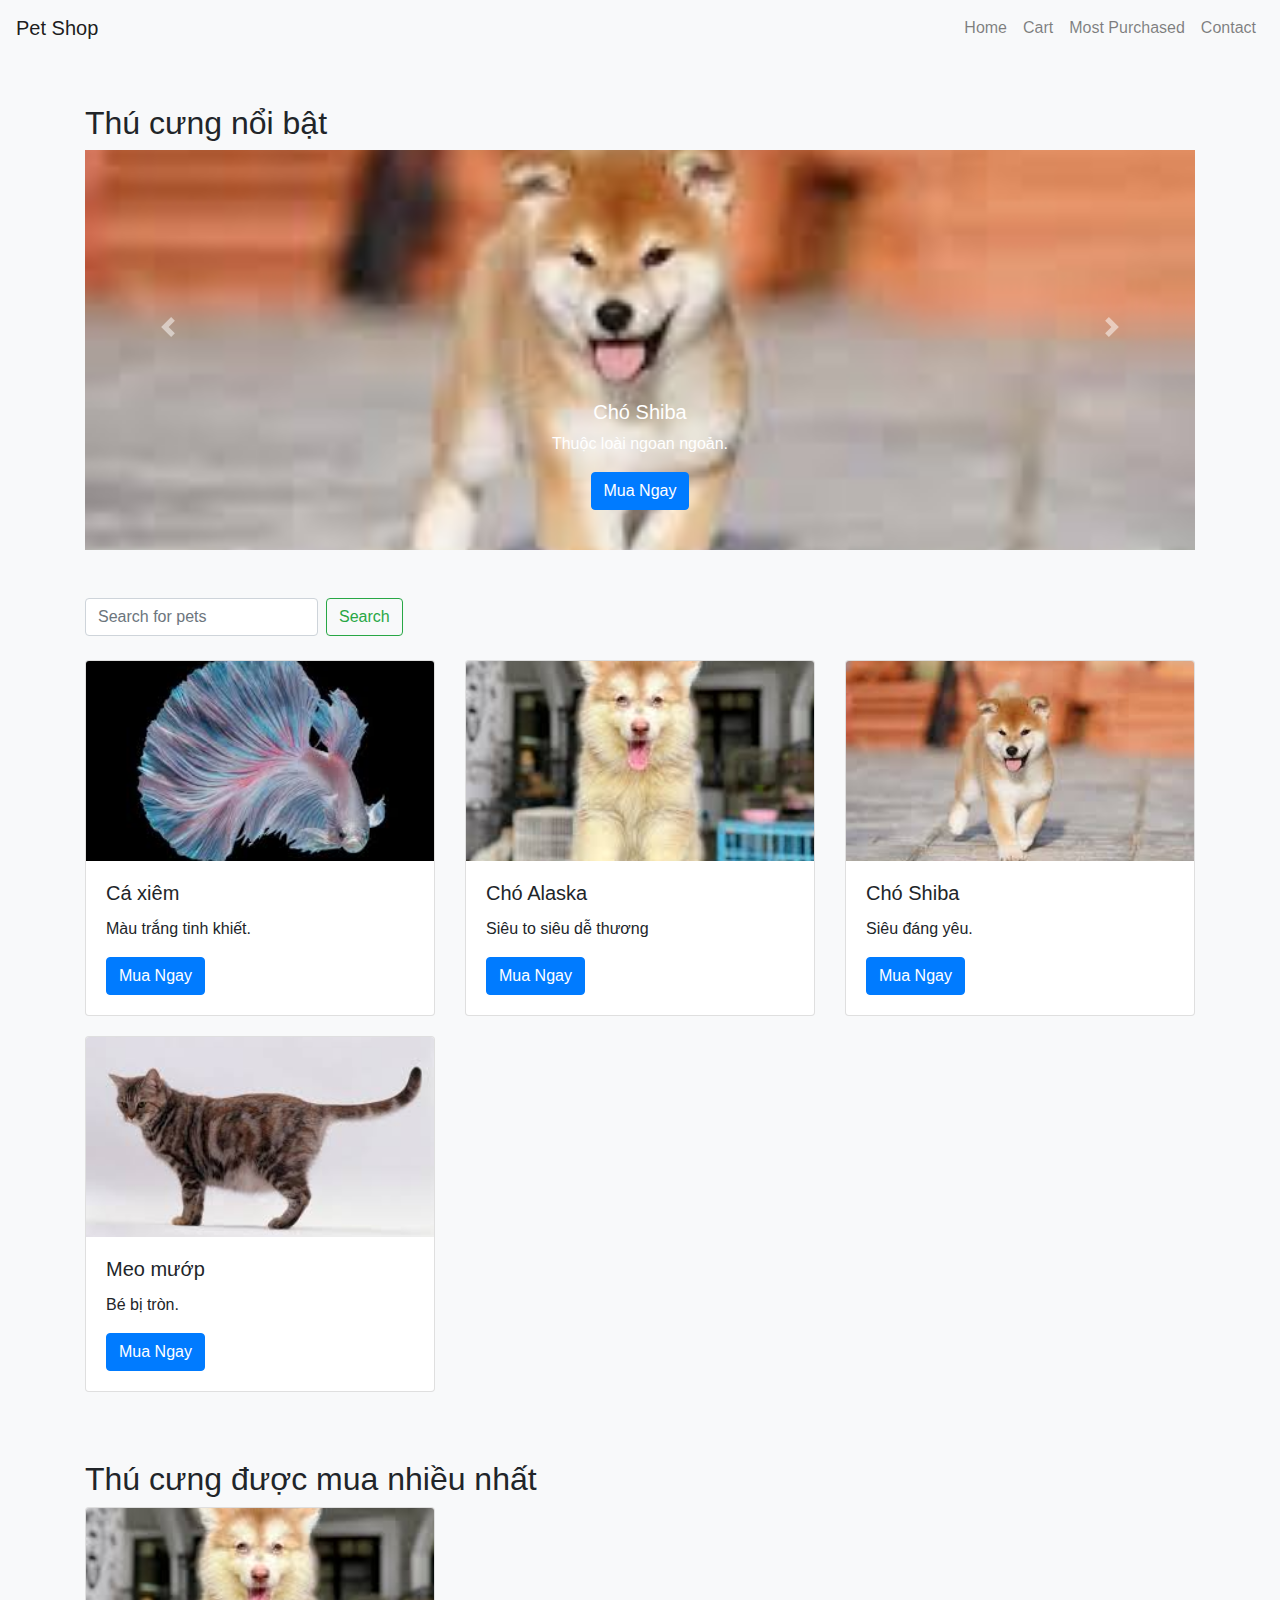
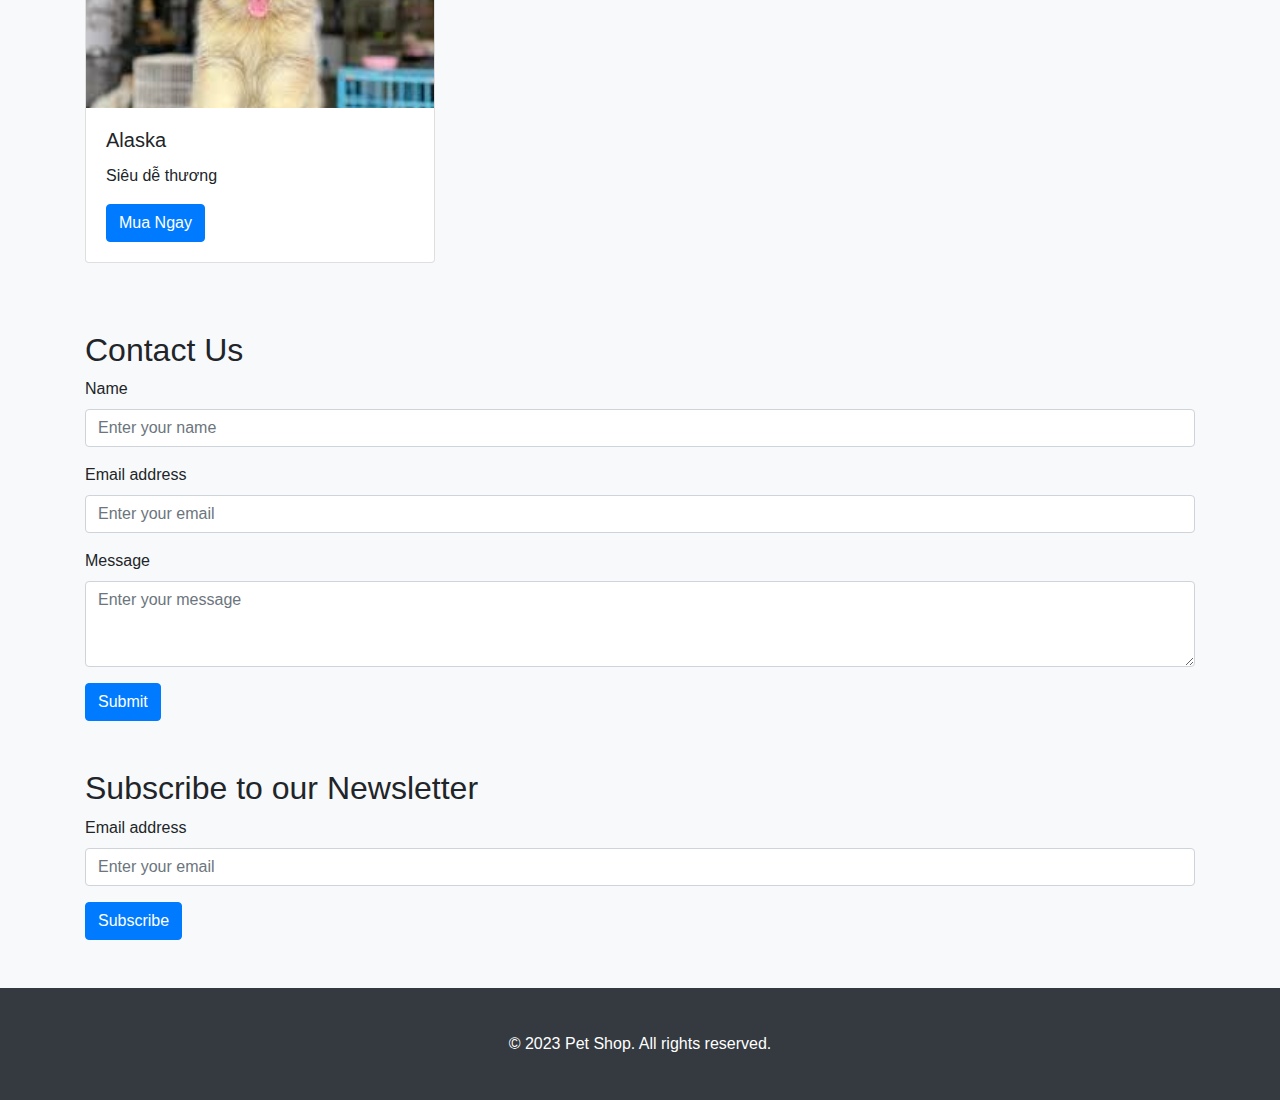
<file: BaiTap2/index.html>
<!DOCTYPE html>
<html lang="en">
  <head>
    <meta charset="UTF-8" />
    <meta name="viewport" content="width=device-width, initial-scale=1.0" />
    <title>Pet Shop</title>
    <link
      href="https://stackpath.bootstrapcdn.com/bootstrap/4.5.2/css/bootstrap.min.css"
      rel="stylesheet"
    />
    <link href="styles.css" rel="stylesheet" />
  </head>
  <body>
    <!-- Navigation Bar -->
    <nav class="navbar navbar-expand-lg navbar-light bg-light">
      <a class="navbar-brand" href="#">Pet Shop</a>
      <button
        class="navbar-toggler"
        type="button"
        data-toggle="collapse"
        data-target="#navbarNav"
        aria-controls="navbarNav"
        aria-expanded="false"
        aria-label="Toggle navigation"
      >
        <span class="navbar-toggler-icon"></span>
      </button>
      <div class="collapse navbar-collapse" id="navbarNav">
        <ul class="navbar-nav ml-auto">
          <li class="nav-item">
            <a class="nav-link" href="#home">Home</a>
          </li>
          <li class="nav-item">
            <a class="nav-link" href="cart.html">Cart</a>
          </li>
          <li class="nav-item">
            <a class="nav-link" href="#most-purchased">Most Purchased</a>
          </li>
          <li class="nav-item">
            <a class="nav-link" href="#contact">Contact</a>
          </li>
        </ul>
      </div>
    </nav>

    <!-- Main Content -->
    <div class="container mt-5">
      <!-- Featured Pets Section -->
      <div id="featured-pets" class="carousel slide" data-ride="carousel">
        <h2>Thú cưng nổi bật</h2>
        <div class="carousel-inner">
          <div class="carousel-item active">
            <img
              src="./img/hinh3.jpeg"
              class="d-block w-100"
              alt="Mua nhiều nhất"
            />
            <div class="carousel-caption d-none d-md-block">
              <h5>Chó Shiba</h5>
              <p>Thuộc loài ngoan ngoản.</p>
              <a
                href="cart.html?name=Ch%C3%B3%20Shiba&image=./img/hinh3.jpeg&description=Thu%E1%BB%99c%20lo%C3%A0i%20ngoan%20ngo%E1%BA%A3n"
                class="btn btn-primary"
                >Mua Ngay</a
              >
            </div>
          </div>
          <div class="carousel-item">
            <img
              src="./img/hinh2.jpeg"
              class="d-block w-100"
              alt="Featured Pet 2"
            />
            <div class="carousel-caption d-none d-md-block">
              <h5>Chó Alaska</h5>
              <p>Thân thiện</p>
              <a
                href="cart.html?name=Ch%C3%B3%20Alaska&image=./img/hinh2.jpeg&description=Th%C3%A2n%20thi%E1%BB%87n"
                class="btn btn-primary"
                >Mua Ngay</a
              >
            </div>
          </div>
          <div class="carousel-item">
            <img
              src="./img/hinh1.jpeg"
              class="d-block w-100"
              alt="Featured Pet 3"
            />
            <div class="carousel-caption d-none d-md-block">
              <h5>Cá xiêm</h5>
              <p>MÀu trắng tinh khiết</p>
              <a
                href="cart.html?name=C%C3%A1%20xi%C3%AAm&image=./img/hinh1.jpeg&description=M%C3%80u%20tr%E1%BA%AFng%20tinh%20khi%E1%BA%BFt"
                class="btn btn-primary"
                >Mua Ngay</a
              >
            </div>
          </div>
        </div>
        <a
          class="carousel-control-prev"
          href="#featured-pets"
          role="button"
          data-slide="prev"
        >
          <span class="carousel-control-prev-icon" aria-hidden="true"></span>
          <span class="sr-only">Trước</span>
        </a>
        <a
          class="carousel-control-next"
          href="#featured-pets"
          role="button"
          data-slide="next"
        >
          <span class="carousel-control-next-icon" aria-hidden="true"></span>
          <span class="sr-only">Tiếp tục</span>
        </a>
      </div>

      <!-- Search Bar -->
      <div class="row mb-4 mt-5">
        <div class="col-md-12">
          <form class="form-inline">
            <input
              class="form-control mr-sm-2"
              type="search"
              placeholder="Search for pets"
              aria-label="Search"
            />
            <button class="btn btn-outline-success my-2 my-sm-0" type="submit">
              Search
            </button>
          </form>
        </div>
      </div>

      <!-- Home Section -->
      <div id="home">
        <!-- Pet Information Section -->
        <div class="row">
          <div class="col-md-4">
            <div class="card">
              <img src="./img/hinh1.jpeg" class="card-img-top" alt="Pet 1" />
              <div class="card-body">
                <h5 class="card-title">Cá xiêm</h5>
                <p class="card-text">Màu trắng tinh khiết.</p>
                <a
                  href="cart.html?name=C%C3%A1%20xi%C3%AAm&image=./img/hinh1.jpeg&description=M%C3%A0u%20tr%E1%BA%AFng%20tinh%20khi%E1%BA%BFt"
                  class="btn btn-primary"
                  >Mua Ngay</a
                >
              </div>
            </div>
          </div>
          <div class="col-md-4">
            <div class="card">
              <img src="./img/hinh2.jpeg" class="card-img-top" alt="Pet 2" />
              <div class="card-body">
                <h5 class="card-title">Chó Alaska</h5>
                <p class="card-text">Siêu to siêu dễ thương</p>
                <a
                  href="cart.html?name=Ch%C3%B3%20Alaska&image=./img/hinh2.jpeg&description=Si%C3%AAu%20to%20si%C3%AAu%20d%E1%BB%85%20th%C6%B0%C6%A1ng"
                  class="btn btn-primary"
                  >Mua Ngay</a
                >
              </div>
            </div>
          </div>
          <div class="col-md-4">
            <div class="card">
              <img src="./img/hinh3.jpeg" class="card-img-top" alt="Pet 3" />
              <div class="card-body">
                <h5 class="card-title">Chó Shiba</h5>
                <p class="card-text">Siêu đáng yêu.</p>
                <a
                  href="cart.html?name=Ch%C3%B3%20Shiba&image=./img/hinh3.jpeg&description=Si%C3%AAu%20%C4%91%C3%A1ng%20y%C3%AAu"
                  class="btn btn-primary"
                  >Mua Ngay</a
                >
              </div>
            </div>
          </div>
          <div class="col-md-4">
            <div class="card">
              <img src="./img/hinh4.jpeg" class="card-img-top" alt="Pet 4" />
              <div class="card-body">
                <h5 class="card-title">Meo mướp</h5>
                <p class="card-text">Bé bị tròn.</p>
                <a
                  href="cart.html?name=Meo%20m%C6%B0%E1%BB%9Bp&image=./img/hinh4.jpeg&description=B%C3%A9%20b%E1%BB%8B%20tr%C3%B2n"
                  class="btn btn-primary"
                  >Mua Ngay</a
                >
              </div>
            </div>
          </div>
        </div>
      </div>

      <!-- Most Purchased Pets Section -->
      <div id="most-purchased" class="mt-5">
        <h2>Thú cưng được mua nhiều nhất</h2>
        <div class="row">
          <div class="col-md-4">
            <div class="card">
              <img src="./img/hinh2.jpeg" class="card-img-top" alt="Alaska" />
              <div class="card-body">
                <h5 class="card-title">Alaska</h5>
                <p class="card-text">Siêu dễ thương</p>
                <a href="#" class="btn btn-primary">Mua Ngay</a>
              </div>
            </div>
          </div>
          <!-- ...additional most purchased pet cards... -->
        </div>
      </div>

      <!-- Contact Section -->
      <div id="contact" class="mt-5">
        <h2>Contact Us</h2>
        <form>
          <div class="form-group">
            <label for="name">Name</label>
            <input
              type="text"
              class="form-control"
              id="name"
              placeholder="Enter your name"
            />
          </div>
          <div class="form-group">
            <label for="email">Email address</label>
            <input
              type="email"
              class="form-control"
              id="email"
              placeholder="Enter your email"
            />
          </div>
          <div class="form-group">
            <label for="message">Message</label>
            <textarea
              class="form-control"
              id="message"
              rows="3"
              placeholder="Enter your message"
            ></textarea>
          </div>
          <button type="submit" class="btn btn-primary">Submit</button>
        </form>
      </div>

      <!-- Newsletter Subscription Section -->
      <div id="newsletter" class="mt-5">
        <h2>Subscribe to our Newsletter</h2>
        <form>
          <div class="form-group">
            <label for="newsletter-email">Email address</label>
            <input
              type="email"
              class="form-control"
              id="newsletter-email"
              placeholder="Enter your email"
            />
          </div>
          <button type="submit" class="btn btn-primary">Subscribe</button>
        </form>
      </div>
    </div>

    <!-- Footer -->
    <footer class="footer bg-dark text-center text-lg-start mt-5">
      <div class="container p-4">
        <p>&copy; 2023 Pet Shop. All rights reserved.</p>
      </div>
    </footer>

    <script>
      function addToCart(name, image, description) {
        const cartItems = document.getElementById("cart-items");
        const listItem = document.createElement("li");
        listItem.className = "list-group-item";
        listItem.innerHTML = `
          <div class="d-flex justify-content-between align-items-center">
            <div>
              <img src="${image}" alt="${name}" style="width: 50px; height: 50px; object-fit: cover;">
              <strong>${name}</strong>
              <p>${description}</p>
            </div>
            <button class="btn btn-primary" onclick="buyItem('${name}')">Buy</button>
          </div>
        `;
        cartItems.appendChild(listItem);
      }

      function buyItem(name) {
        alert(`Successfully purchased ${name}!`);
        window.location.href = "#home";
      }

      function buyItems() {
        alert("Successfully purchased all items in the cart!");
        window.location.href = "#home";
      }
    </script>
    <script src="https://code.jquery.com/jquery-3.5.1.slim.min.js"></script>
    <script src="https://cdn.jsdelivr.net/npm/@popperjs/core@2.5.4/dist/umd/popper.min.js"></script>
    <script src="https://stackpath.bootstrapcdn.com/bootstrap/4.5.2/js/bootstrap.min.js"></script>
  </body>
</html>
</file>
<file: BaiTap2/styles.css>
body {
  background-color: #f8f9fa;
}

.navbar {
  margin-bottom: 20px;
}

.card {
  margin-bottom: 20px;
}

.card img {
  height: 200px;
  object-fit: cover;
}

.carousel-item img {
  height: 400px;
  object-fit: cover;
}

.footer {
  background-color: #343a40;
  color: white;
  padding: 20px 0;
}

.footer p {
  margin: 0;
}
</file>
